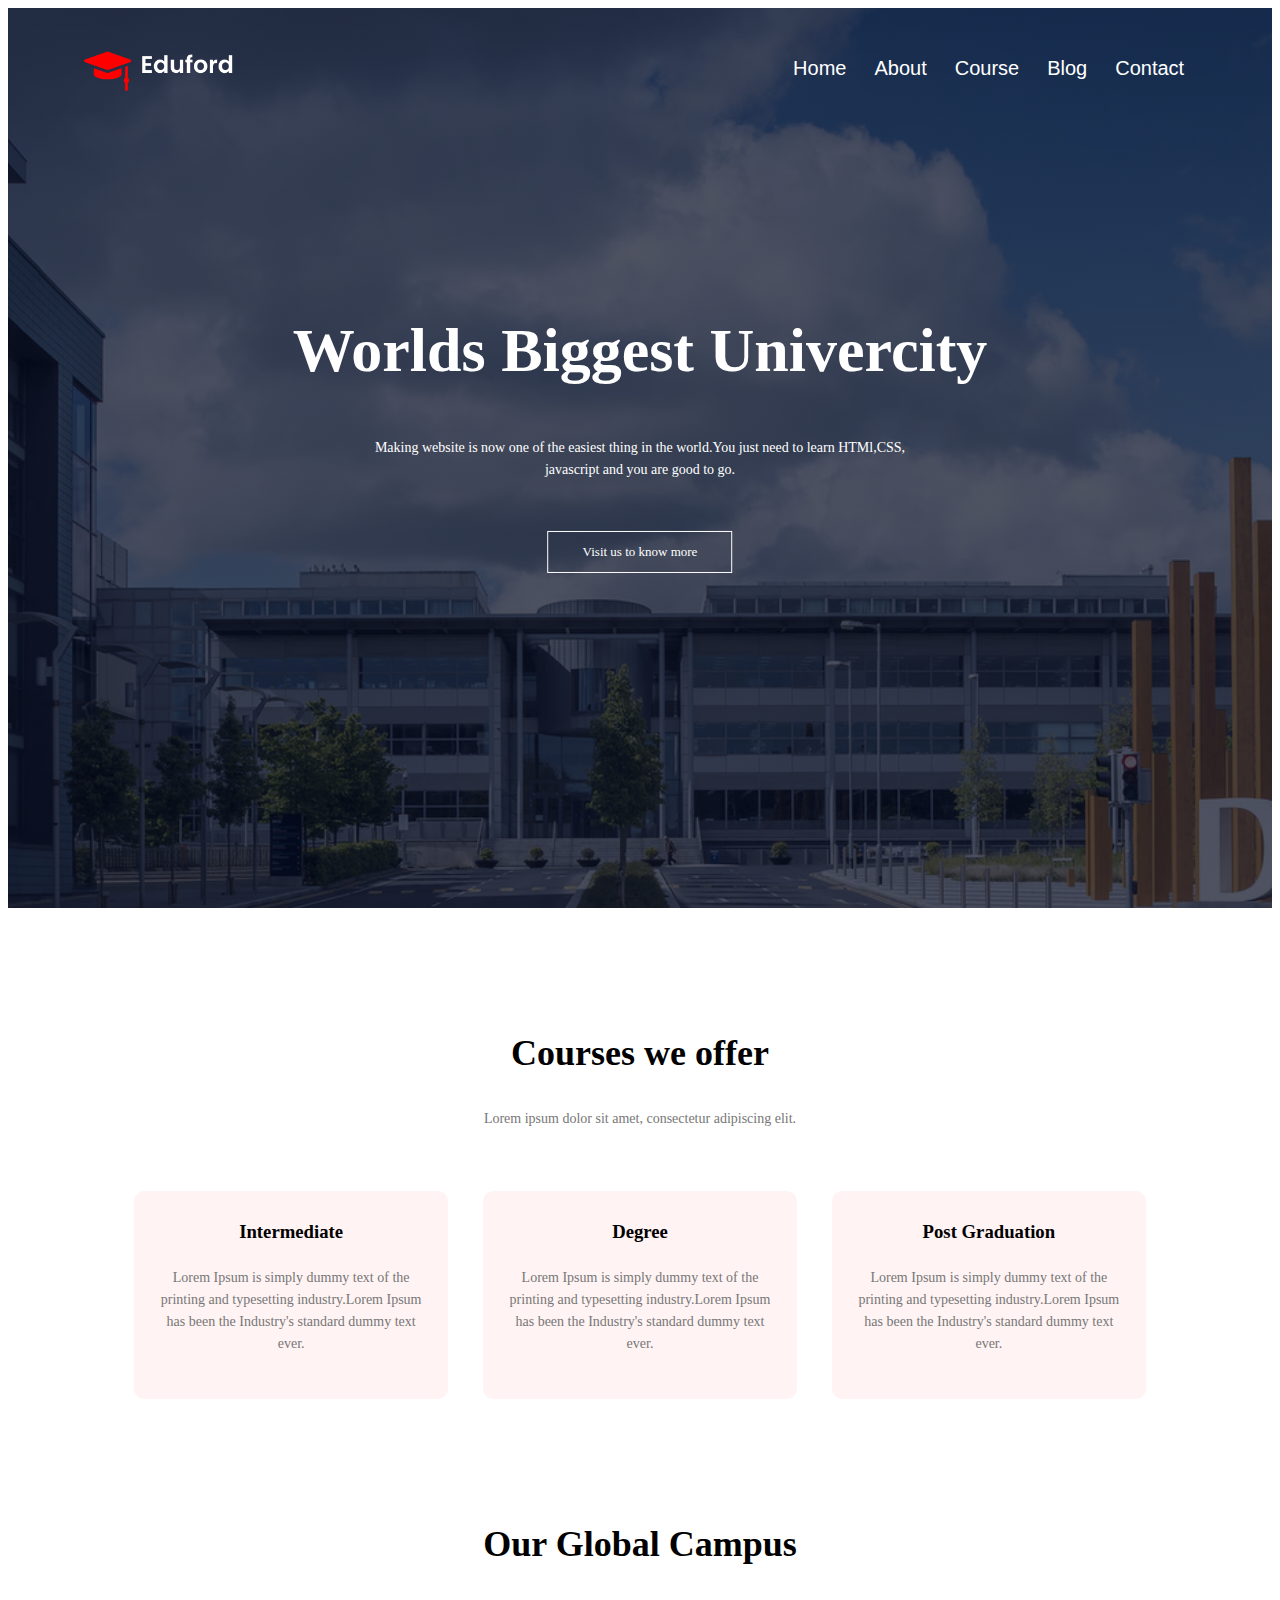
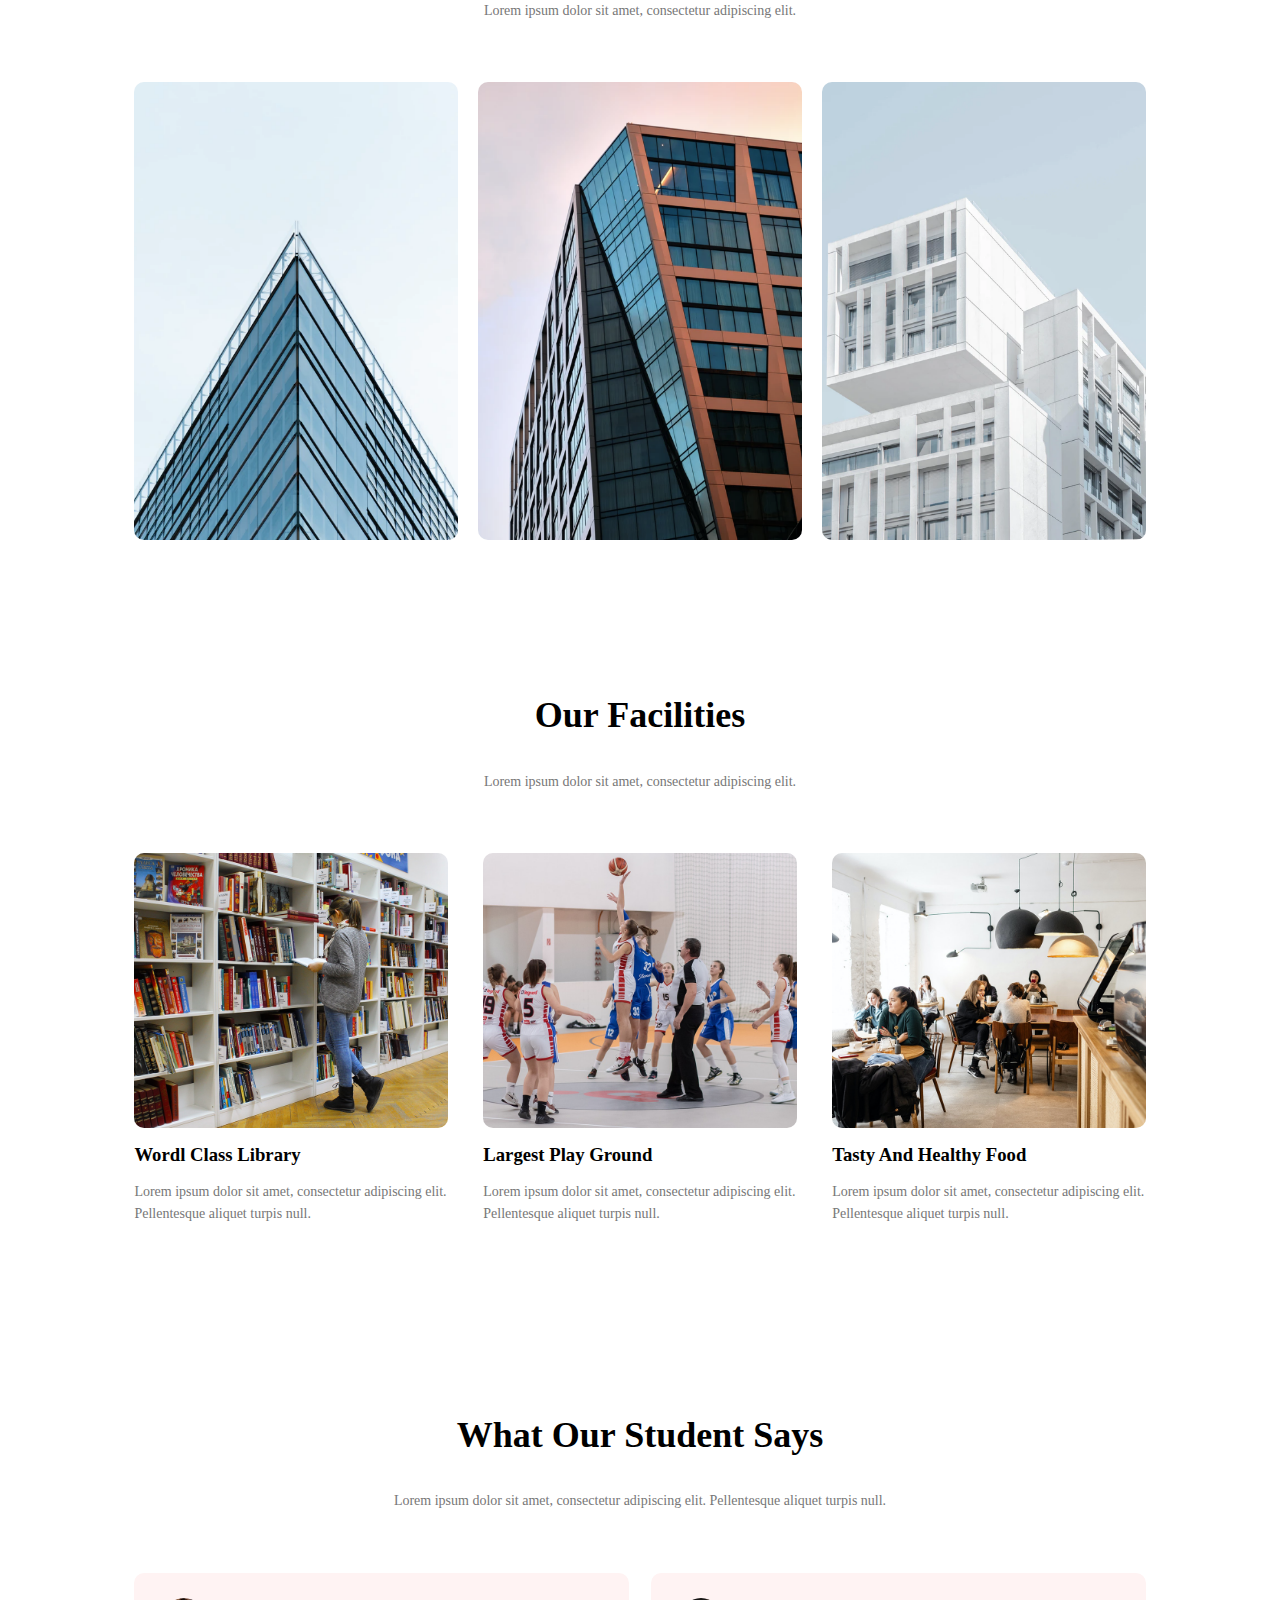
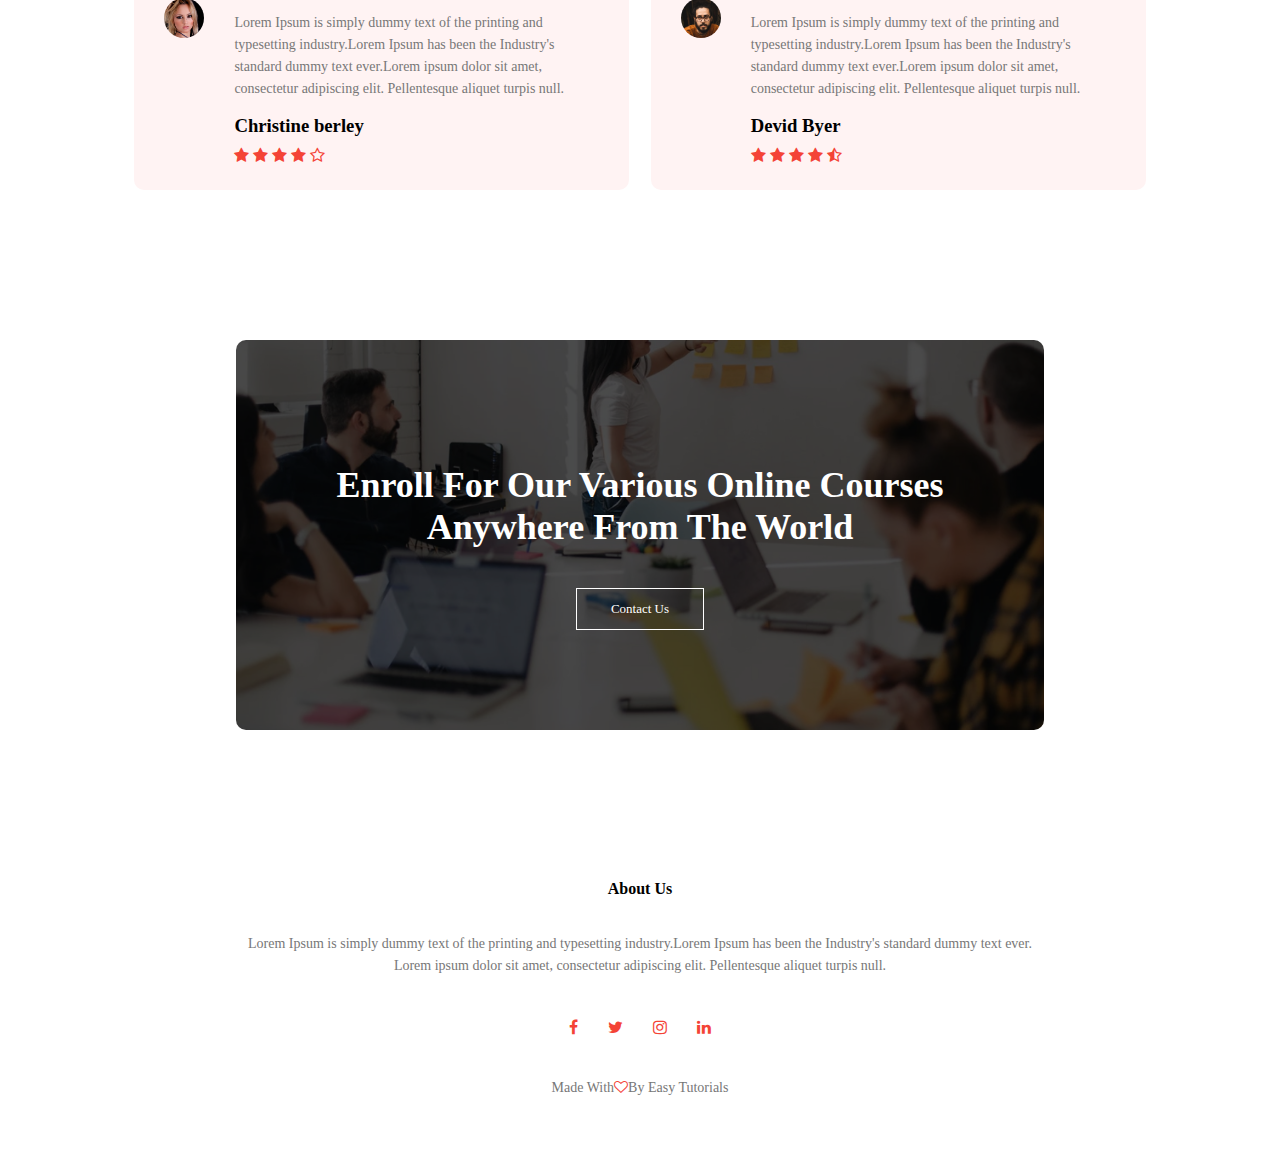
<file: index.html>
<html leng="en">
    <meta charset="UTF-8">
    <link rel="stylesheet" href="index.css" type="text/css">
    <meta name="viewport" content="width=device-width, user-scalable=no">
    <link rel="stylesheet" href="https://stackpath.bootstrapcdn.com/font-awesome/4.7.0/css/font-awesome.min.css">
    <head>
        <title>Univercity web-design</title>
    </head>
    <body>
        <div class="first">
            <nav>
                <a href="index.html"><img src="logo.png"></a>
                <div class="nav-links" id="navLinks">
                    <i class="fa fa-times" onclick="hideMenu()"></i>
                    <ul>
                        <li><a href="index.html">Home</a></li>
                        <li><a href="About.html">About</a></li>
                        <li><a href="Course.html">Course</a></li>
                        <li><a href="Blog.html">Blog</a></li>
                        <li><a href="Contact.html">Contact</a></li>
                    </ul>
                </div>
                <i class="fa fa-bars" onclick="showMenu()"></i>
            </nav>
            <div class="text">
                <h1>Worlds Biggest Univercity</h1>
                <p>Making website is now one of the easiest thing in the world.You 
                    just need to learn HTMl,CSS,<br>javascript and you are good to go.</p>
                    <a href="#" class="j1-btn">Visit us to know more</a>
                </p>
            </div>
        </div>
        <!-------course----->
        <div class="course">
            <h1>Courses we offer</h1>
            <P>Lorem ipsum dolor sit amet, consectetur adipiscing elit.</P>
        <div class="row">
            <div class="co-col">
                <h3>Intermediate</h3>
                <p>Lorem Ipsum is simply dummy text of the printing
					and typesetting industry.Lorem Ipsum has been the 
					Industry's standard dummy text ever.</p>
            </div>
            <div class="co-col">
                <h3>Degree</h3>
                <p>Lorem Ipsum is simply dummy text of the printing
					and typesetting industry.Lorem Ipsum has been the 
					Industry's standard dummy text ever.</p>
            </div>
            <div class="co-col">
                <h3>Post Graduation</h3>
                <p>Lorem Ipsum is simply dummy text of the printing
					and typesetting industry.Lorem Ipsum has been the 
					Industry's standard dummy text ever.</p>
            </div>
        </div>
        </div>
        <!---campus---------->
        <div class="campus">
            <h1>Our Global Campus</h1>
            <P>Lorem ipsum dolor sit amet, consectetur adipiscing elit.</P>
            <div class="row">
                <div class="cam-col">
                    <img src="london.png">
                    <div class="layer">
                        <h3>LONDON</h3>
                    </div>
                </div>
                <div class="cam-col">
                    <img src="newyork.png">
                    <div class="layer">
                        <h3>NEW YORK</h3>
                    </div>
                </div>
                <div class="cam-col">
                    <img src="washington.png">
                    <div class="layer">
                        <h3>WASHINGTON</h3>
                    </div>
                </div>
            </div>
        </div>
        <!------Facilities------->
        <div class="facilities">
            <h1>Our Facilities</h1>
            <p>Lorem ipsum dolor sit amet, consectetur adipiscing elit.</p>
            <div class="row">
                <div class="col-faci">
                    <img src="library.png">
                    <h3>Wordl Class Library</h3>
                    <p>Lorem ipsum dolor sit amet, consectetur adipiscing elit.
                        Pellentesque aliquet turpis null.
                    </p>
                </div>
                <div class="col-faci">
                    <img src="basketball.png">
                    <h3>Largest Play Ground</h3>
                    <p>Lorem ipsum dolor sit amet, consectetur adipiscing elit.
                        Pellentesque aliquet turpis null.
                    </p>
                </div>
                <div class="col-faci">
                    <img src="cafeteria.png">
                    <h3>Tasty And Healthy Food</h3>
                    <p>Lorem ipsum dolor sit amet, consectetur adipiscing elit.
                        Pellentesque aliquet turpis null.
                    </p>
                </div>
            </div>
        </div>
        <!---testimonials------->
            <div class="testimonials">
                <h1>What Our Student Says </h1>
                <p>Lorem ipsum dolor sit amet, consectetur adipiscing elit.
                Pellentesque aliquet turpis null.</p>
                <div class="row">
                    <div class="col-testi">
                        <img src="user1.jpg">
                        <div>
                            <P>Lorem Ipsum is simply dummy text of the printing
                                and typesetting industry.Lorem Ipsum has been the 
                                Industry's standard dummy text ever.Lorem ipsum dolor sit amet, consectetur adipiscing elit.
                                Pellentesque aliquet turpis null.</P>
                                <h3>Christine berley</h3>
                                <i class="fa fa-star"></i>
                                <i class="fa fa-star"></i>
                                <i class="fa fa-star"></i>
                                <i class="fa fa-star"></i>
                                <i class="fa fa-star-o"></i>
                        </div>

                    </div>
                    <div class="col-testi">
                        <img src="user2.jpg">
                        <div>
                            <P>Lorem Ipsum is simply dummy text of the printing
                                and typesetting industry.Lorem Ipsum has been the 
                                Industry's standard dummy text ever.Lorem ipsum dolor sit amet, consectetur adipiscing elit.
                                Pellentesque aliquet turpis null.</P>
                                <h3>Devid Byer</h3>
                                <i class="fa fa-star"></i>
                                <i class="fa fa-star"></i>
                                <i class="fa fa-star"></i>
                                <i class="fa fa-star"></i>
                                <i class="fa fa-star-half-o"></i>
                        </div>
                </div>
            </div>
            <!----call to action------>
            <div class="cta">
                <h1>Enroll For Our Various Online Courses<br>Anywhere From The World</h1>
                <a herf="#" class="j1-btn">Contact Us</a>

            </div>
            <!------footer------>
            <div class="footer">
                <h4>About Us</h4>
                <p>Lorem Ipsum is simply dummy text of the printing
                    and typesetting industry.Lorem Ipsum has been the 
                    Industry's standard dummy text ever.<br>Lorem ipsum dolor sit amet, consectetur adipiscing elit.
                    Pellentesque aliquet turpis null.</p>
                    <div class="icons">
                        <i class="fa fa-facebook"></i>
                        <i class="fa fa-twitter"></i>
                        <i class="fa fa-instagram"></i>
                        <i class="fa fa-linkedin"></i>
                    </div>
                    <p>Made With<i class="fa fa-heart-o"></i>By Easy Tutorials</p>
            </div>        
        <!------JavaScript for Toggle menu-------->
        <script>
            var navLinks = document.getElementById("navLinks");

            function showMenu(){
                navLinks.style.right = "0";
            }

            function hideMenu(){
                navLinks.style.right = "-210px";
            }
        </script>
    </body>
</html>
</file>
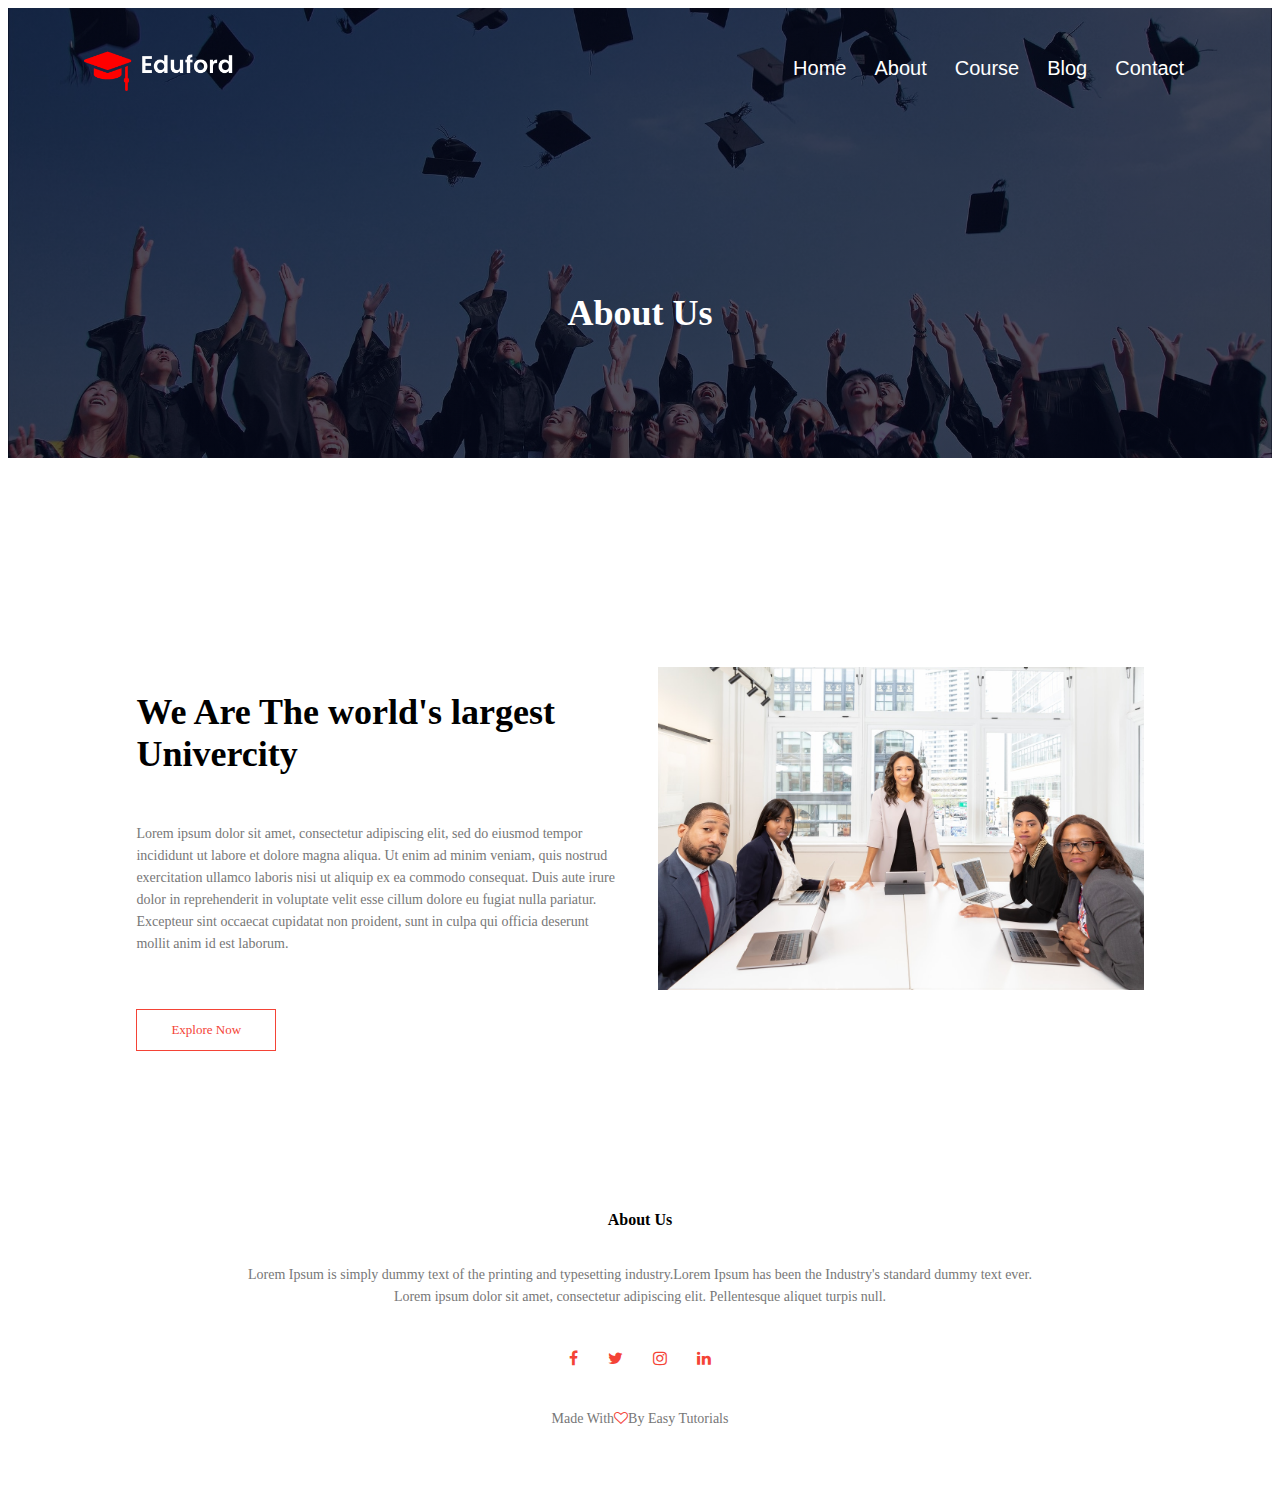
<file: About.html>
<html leng="en">
    <meta charset="UTF-8">
    <meta name="viewport" content="width=device-width, initial-scale=1.0">
    <link rel="stylesheet" href="index.css" type="text/css">
    <link rel="stylesheet" href="https://stackpath.bootstrapcdn.com/font-awesome/4.7.0/css/font-awesome.min.css">
    <head>
        <title>Univercity web-design</title>
    </head>
    <body>
        <div class="Sub-first">
            <nav>
                <a href="index.html"><img src="logo.png"></a>
                <div class="nav-links" id="navLinks">
                    <i class="fa fa-times" onclick="hideMenu()"></i>
                    <ul>
                        <li><a href="#">Home</a></li>
                        <li><a href="#">About</a></li>
                        <li><a href="#">Course</a></li>
                        <li><a href="#">Blog</a></li>
                        <li><a href="#">Contact</a></li>
                    </ul>
                </div>
                <i class="fa fa-bars" onclick="showMenu()"></i>
            </nav>
                <h1>About Us</h1>
                </p>
            </div>
            <!-----about us content----->
            <section class="about-us">
                <div class="row">
                    <div class="about-col">
                        <h1>We Are The world's largest Univercity</h1>
                        <p>Lorem ipsum dolor sit amet, consectetur adipiscing
                             elit, sed do eiusmod tempor incididunt ut labore 
                             et dolore magna aliqua. Ut enim ad minim veniam, 
                             quis nostrud exercitation ullamco laboris nisi ut
                              aliquip ex ea commodo consequat. Duis aute irure 
                              dolor in reprehenderit in voluptate velit esse 
                              cillum dolore eu fugiat nulla pariatur. Excepteur 
                              sint occaecat cupidatat non proident, sunt in culpa 
                              qui officia deserunt mollit anim id est laborum.</p>
                              <a href="#" class="j1-btn j2-btn">Explore Now</a>
                    </div>
                    <div class="about-col">
                        <img src="about.jpg">
                    </div>
                </div>
            </section>
       
       
            <!------footer------>
            <div class="footer">
                <h4>About Us</h4>
                <p>Lorem Ipsum is simply dummy text of the printing
                    and typesetting industry.Lorem Ipsum has been the 
                    Industry's standard dummy text ever.<br>Lorem ipsum dolor sit amet, consectetur adipiscing elit.
                    Pellentesque aliquet turpis null.</p>
                    <div class="icons">
                        <i class="fa fa-facebook"></i>
                        <i class="fa fa-twitter"></i>
                        <i class="fa fa-instagram"></i>
                        <i class="fa fa-linkedin"></i>
                    </div>
                    <p>Made With<i class="fa fa-heart-o"></i>By Easy Tutorials</p>
            </div>        
        <!------JavaScript for Toggle menu-------->
        <script>
            var navLinks = document.getElementById("navLinks");

            function showMenu(){
                navLinks.style.right = "0";
            }

            function hideMenu(){
                navLinks.style.right = "-210px";
            }
        </script>
    </body>
</html>
</file>
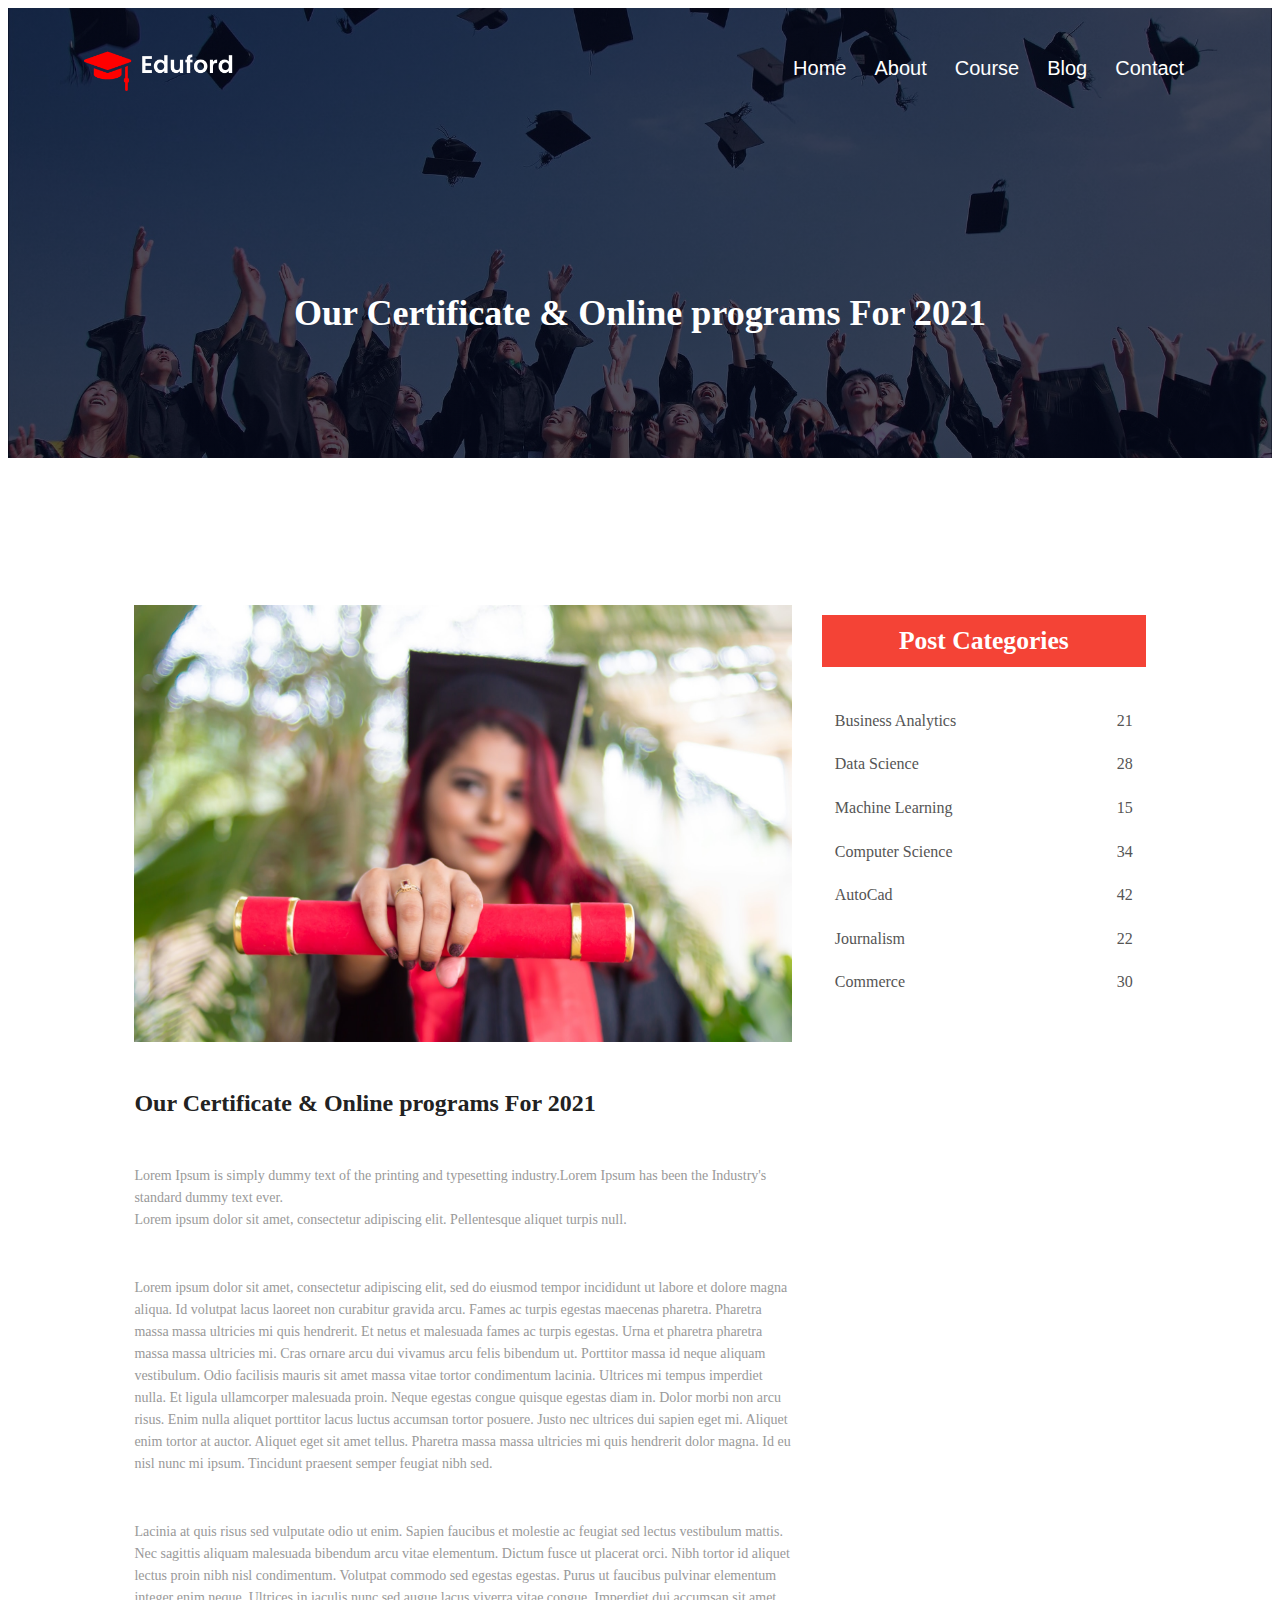
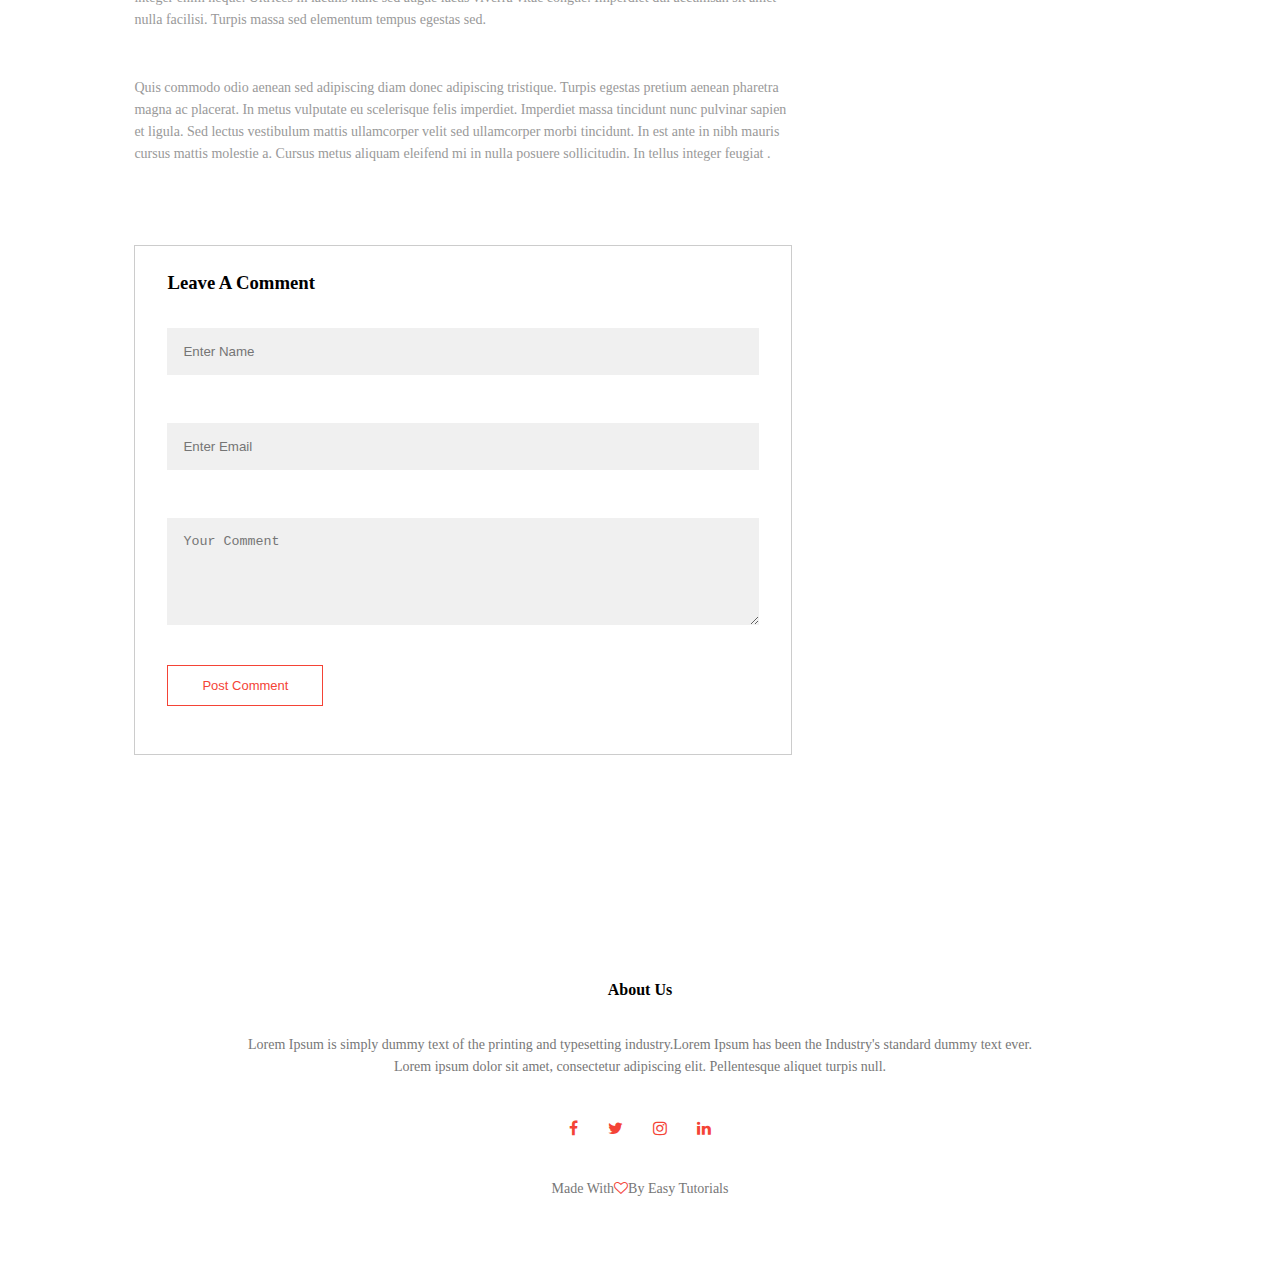
<file: Blog.html>
<html leng="en">
    <meta charset="UTF-8">
    <meta name="viewport" content="width=device-width, initial-scale=1.0">
    <link rel="stylesheet" href="index.css" type="text/css">
    <link rel="stylesheet" href="https://stackpath.bootstrapcdn.com/font-awesome/4.7.0/css/font-awesome.min.css">
    <head>
        <title>Univercity web-design</title>
    </head>
    <body>
        <div class="Sub-first">
            <nav>
                <a href="index.html"><img src="logo.png"></a>
                <div class="nav-links" id="navLinks">
                    <i class="fa fa-times" onclick="hideMenu()"></i>
                    <ul>
                        <li><a href="index.html">Home</a></li>
                        <li><a href="About.html">About</a></li>
                        <li><a href="Course.html">Course</a></li>
                        <li><a href="Blog.html">Blog</a></li>
                        <li><a href="Contact.html">Contact</a></li>
                    </ul>
                </div>
                <i class="fa fa-bars" onclick="showMenu()"></i>
            </nav>
                <h1>Our Certificate & Online programs For 2021</h1>
            </div>
           <!----Blog page content------>
           <section class="blog-c">
            <div class="row">
                <div class="blog-left">
                   <img src="certificate.jpg">
                   <h2>Our Certificate & Online programs For 2021</h2>
                   <p>Lorem Ipsum is simply dummy text of the printing
                    and typesetting industry.Lorem Ipsum has been the 
                    Industry's standard dummy text ever.<br>Lorem ipsum 
                    dolor sit amet, consectetur adipiscing elit.
                    Pellentesque aliquet turpis null.</p>
                    <br>
                    <p>Lorem ipsum dolor sit amet, consectetur adipiscing elit,
                         sed do eiusmod tempor incididunt ut labore et dolore magna
                          aliqua. Id volutpat lacus laoreet non curabitur gravida 
                          arcu. Fames ac turpis egestas maecenas pharetra. Pharetra 
                          massa massa ultricies mi quis hendrerit. Et netus et 
                          malesuada fames ac turpis egestas. Urna et pharetra 
                          pharetra massa massa ultricies mi. Cras ornare arcu 
                          dui vivamus arcu felis bibendum ut. Porttitor massa 
                          id neque aliquam vestibulum. Odio facilisis mauris sit 
                          amet massa vitae tortor condimentum lacinia. Ultrices mi 
                          tempus imperdiet nulla. Et ligula ullamcorper malesuada proin. 
                          Neque egestas congue quisque egestas diam in. Dolor morbi
                           non arcu risus. Enim nulla aliquet porttitor lacus luctus
                            accumsan tortor posuere. Justo nec ultrices dui sapien 
                            eget mi. Aliquet enim tortor at auctor. Aliquet eget 
                            sit amet tellus. Pharetra massa massa ultricies mi 
                            quis hendrerit dolor magna. Id eu nisl nunc mi ipsum.
                             Tincidunt praesent semper feugiat nibh sed.</p>
                             <br>
                             <p>Lacinia at quis risus sed vulputate odio ut enim. 
                                Sapien faucibus et molestie ac feugiat sed lectus 
                                vestibulum mattis. Nec sagittis aliquam malesuada 
                                bibendum arcu vitae elementum. Dictum fusce ut placerat
                                 orci. Nibh tortor id aliquet lectus proin nibh nisl 
                                 condimentum. Volutpat commodo sed egestas egestas.
                                  Purus ut faucibus pulvinar elementum integer enim neque.
                                   Ultrices in iaculis nunc sed augue lacus viverra vitae 
                                   congue. Imperdiet dui accumsan sit amet nulla facilisi.
                                    Turpis massa sed elementum tempus egestas sed. </p>
                                    <br>
                                    <p>Quis commodo odio aenean sed adipiscing diam donec 
                                        adipiscing tristique. Turpis egestas pretium aenean
                                         pharetra magna ac placerat. In metus vulputate eu 
                                         scelerisque felis imperdiet. Imperdiet massa tincidunt
                                          nunc pulvinar sapien et ligula. Sed lectus vestibulum 
                                          mattis ullamcorper velit sed ullamcorper morbi 
                                          tincidunt. In est ante in nibh mauris cursus mattis 
                                          molestie a. Cursus metus aliquam eleifend mi in nulla
                                           posuere sollicitudin. In tellus integer feugiat .</p>

                                            <div class="comment-box">
                                                <h3>Leave A Comment</h3>
                                                <form class="comment-form">
                                                    <input type="text" placeholder="Enter Name">
                                                    <input type="email" placeholder="Enter Email">
                                                    <textarea rows="5" placeholder="Your Comment"></textarea>
                                                    <button type="submit" class="j1-btn j2-btn">Post Comment</button>
                                                </form>
                                            </div>


                                        </div>
                <div class="blog-right">
                    <h3>Post Categories</h3>
                    <div><span>Business Analytics</span>
                        <span>21</span>
                    </div>
                    <div><span>Data Science</span>
                        <span>28</span>
                    </div>
                    <div><span>Machine Learning</span>
                        <span>15</span>
                    </div>
                    <div><span>Computer Science</span>
                        <span>34</span>
                    </div>
                    <div><span>AutoCad</span>
                    <sapn>42</sapn>
                    </div>
                    <div><span>Journalism</span>
                    <span>22</span>
                    </div>
                    <div><span>Commerce</span>
                    <span>30</span>
                    </div>
                </div>
            
            </div>
        </section>
            <div class="footer">
                <h4>About Us</h4>
                <p>Lorem Ipsum is simply dummy text of the printing
                    and typesetting industry.Lorem Ipsum has been the 
                    Industry's standard dummy text ever.<br>Lorem ipsum dolor sit amet, consectetur adipiscing elit.
                    Pellentesque aliquet turpis null.</p>
                    <div class="icons">
                        <i class="fa fa-facebook"></i>
                        <i class="fa fa-twitter"></i>
                        <i class="fa fa-instagram"></i>
                        <i class="fa fa-linkedin"></i>
                    </div>
                    <p>Made With<i class="fa fa-heart-o"></i>By Easy Tutorials</p>
            </div>        
        <!------JavaScript for Toggle menu-------->
        <script>
            var navLinks = document.getElementById("navLinks");

            function showMenu(){
                navLinks.style.right = "0";
            }

            function hideMenu(){
                navLinks.style.right = "-210px";
            }
        </script>
    </body>
</html>
</file>
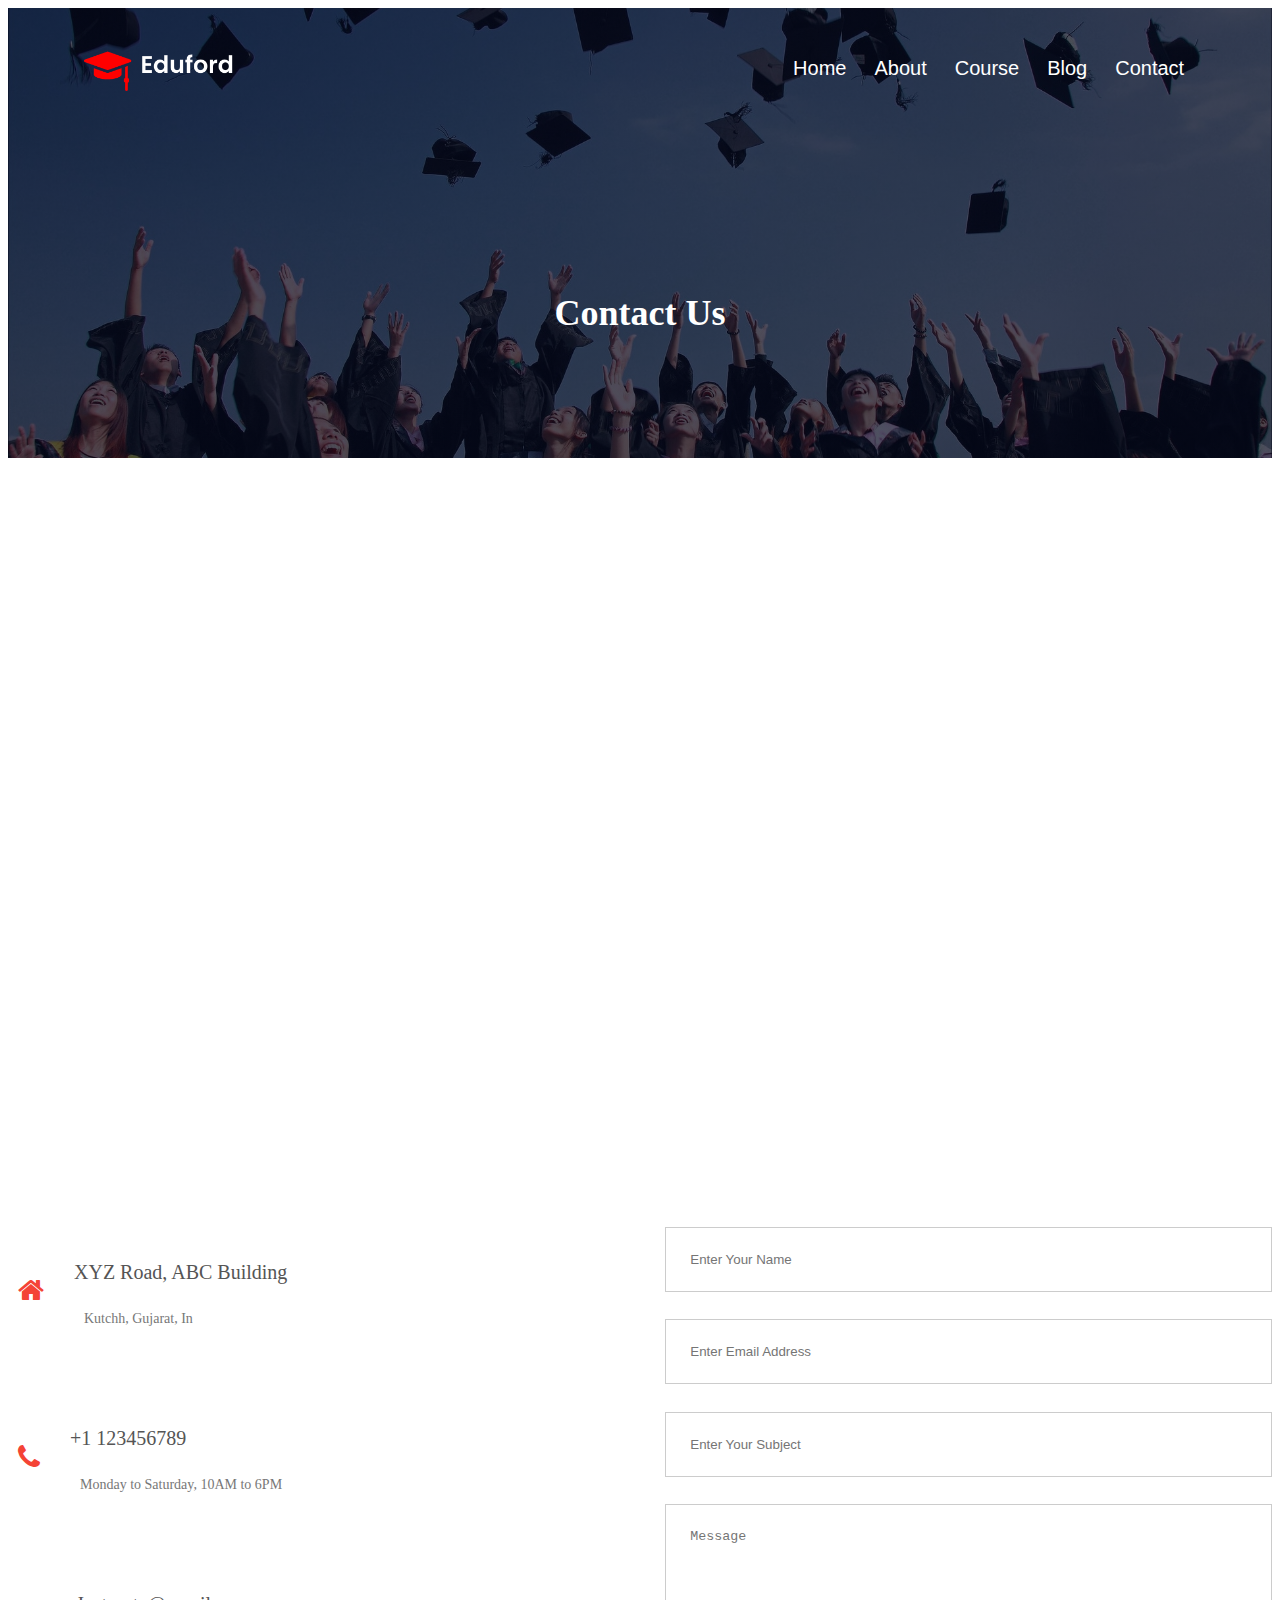
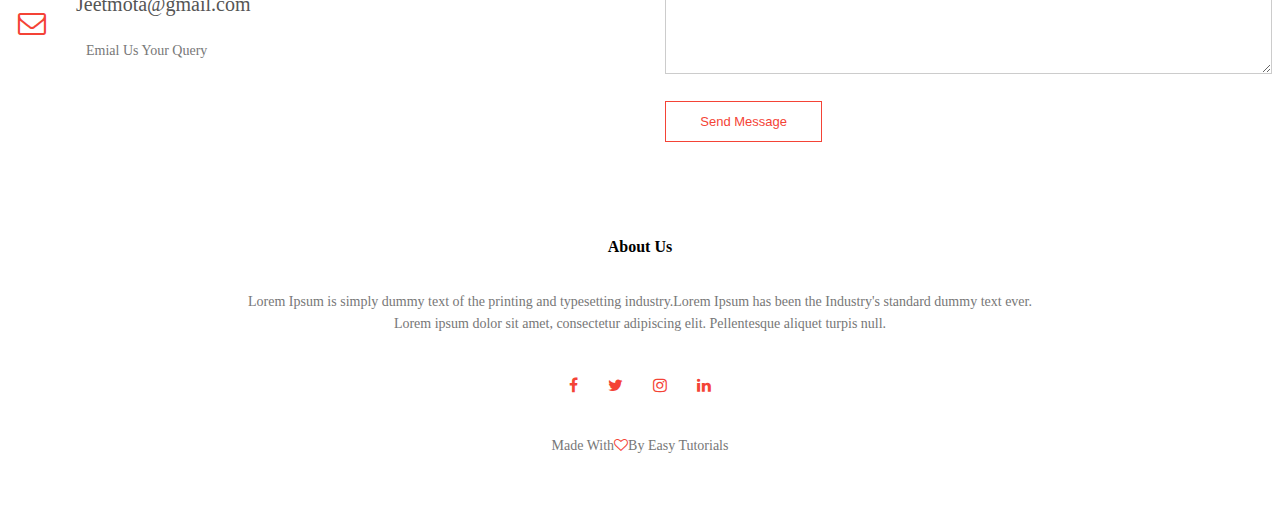
<file: Contact.html>
<html leng="en">
    <meta charset="UTF-8">
    <link rel="stylesheet" href="index.css" type="text/css">
    <meta name="viewport" content="width=device-width, initial-scale=1.0">  
    <link rel="stylesheet" href="https://stackpath.bootstrapcdn.com/font-awesome/4.7.0/css/font-awesome.min.css">
    <head>
        <title>Univercity web-design</title>
    </head>
    <body>
        <div class="Sub-first">
            <nav>
                <a href="index.html"><img src="logo.png"></a>
                <div class="nav-links" id="navLinks">
                    <i class="fa fa-times" onclick="hideMenu()"></i>
                    <ul>
                        <li><a href="index.html">Home</a></li>
                        <li><a href="About.html">About</a></li>
                        <li><a href="Course.html">Course</a></li>
                        <li><a href="Blog.html">Blog</a></li>
                        <li><a href="Contact.html">Contact</a></li>
                    </ul>
                </div>
                <i class="fa fa-bars" onclick="showMenu()"></i>
            </nav>
                <h1>Contact Us</h1>
                </p>
            </div>
            <!-----Contact Us----->
            <section class="location">
                <iframe src="https://www.google.com/maps/embed?pb=!1m18!1m12!1m3!1d3777314.414041291!2d68.68606922495081!3d22.399513691528988!2m3!1f0!2f0!3f0!3m2!1i1024!2i768!4f13.1!3m3!1m2!1s0x3959051f5f0ef795%3A0x861bd887ed54522e!2sGujarat!5e0!3m2!1sen!2sin!4v1701613000420!5m2!1sen!2sin" width="600" height="450" style="border:0;" allowfullscreen="" loading="lazy" referrerpolicy="no-referrer-when-downgrade"></iframe>
            </section>
            <section class="contact-us">
                <div class="row">
                    <div class="contact-col">
                        <div>
                            <i class="fa fa-home"></i>
                                <span><h5>XYZ Road, ABC Building</h5>
                                <p>Kutchh, Gujarat, In</p></span>
                        </div>
                    <div>
                        <i class="fa fa-Phone"></i>
                            <span><h5>+1 123456789</h5>
                            <p>Monday to Saturday, 10AM to 6PM</p></span>
                    </div>
                    <div>
                        <i class="fa fa-envelope-o"></i>
                            <span><h5>Jeetmota@gmail.com</h5>
                            <p>Emial Us Your Query</p></span>
                    </div>
                    </div>
                    <div class="contact-col">
    <form action="form-handler.php" method="post">
        <input type="Text" name="name" placeholder="Enter Your Name" required>
        <input type="email" name="email"placeholder="Enter Email Address" required>
        <input type="text" name="subject" placeholder="Enter Your Subject" required>
        <textarea rows="8" name="message" placeholder="Message" required></textarea>
        <button type="submit" class="j1-btn j2-btn">Send Message</button>
    </form>                        
         </div> 
              </div>
                    
            </section>
        
            <!------footer------>
            <div class="footer">
                <h4>About Us</h4>
                <p>Lorem Ipsum is simply dummy text of the printing
                    and typesetting industry.Lorem Ipsum has been the 
                    Industry's standard dummy text ever.<br>Lorem ipsum dolor sit amet, consectetur adipiscing elit.
                    Pellentesque aliquet turpis null.</p>
                    <div class="icons">
                        <i class="fa fa-facebook"></i>
                        <i class="fa fa-twitter"></i>
                        <i class="fa fa-instagram"></i>
                        <i class="fa fa-linkedin"></i>
                    </div>
                    <p>Made With<i class="fa fa-heart-o"></i>By Easy Tutorials</p>
            </div>        
        <!------JavaScript for Toggle menu-------->
        <script>
            var navLinks = document.getElementById("navLinks");

            function showMenu(){
                navLinks.style.right = "0";
            }

            function hideMenu(){
                navLinks.style.right = "-210px";
            }
        </script>
    </body>
</html>
</file>
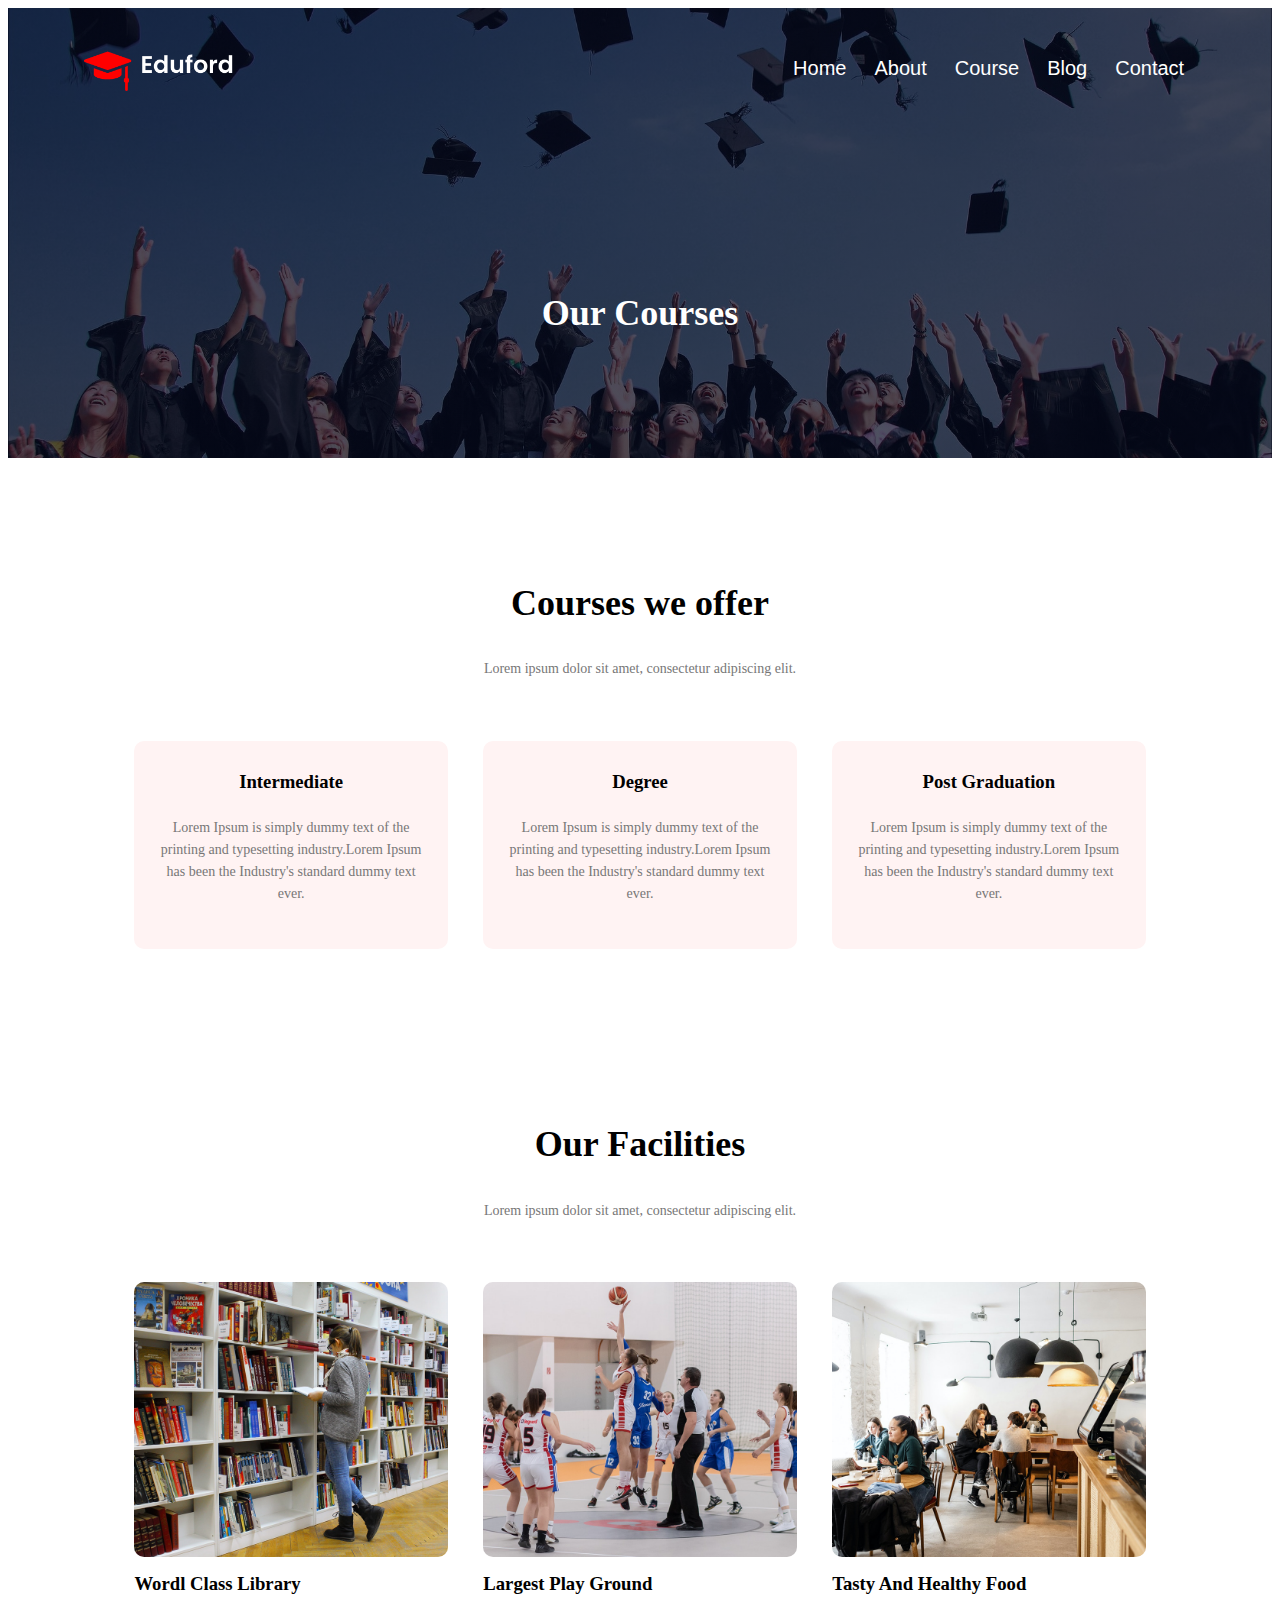
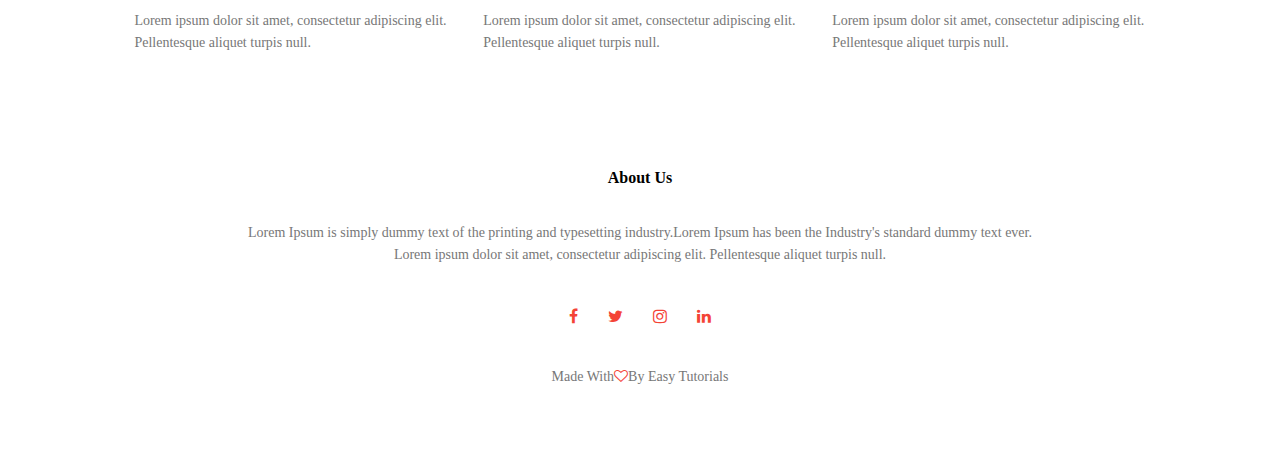
<file: Course.html>
<html leng="en">
    <meta charset="UTF-8">
    <meta name="viewport" content="width=device-width, initial-scale=1.0">
    <link rel="stylesheet" href="index.css" type="text/css">
    <link rel="stylesheet" href="https://stackpath.bootstrapcdn.com/font-awesome/4.7.0/css/font-awesome.min.css">
    <head>
        <title>Univercity web-design</title>
    </head>
    <body>
        <div class="Sub-first">
            <nav>
                <a href="index.html"><img src="logo.png"></a>
                <div class="nav-links" id="navLinks">
                    <i class="fa fa-times" onclick="hideMenu()"></i>
                    <ul>
                        <li><a href="index.html">Home</a></li>
                        <li><a href="About.html">About</a></li>
                        <li><a href="Course.html">Course</a></li>
                        <li><a href="Blog.html">Blog</a></li>
                        <li><a href="Contact.html">Contact</a></li>
                    </ul>
                </div>
                <i class="fa fa-bars" onclick="showMenu()"></i>
            </nav>
                <h1>Our Courses</h1>
                </p>
            </div>
            <!-----Course----->
            <div class="course">
                <h1>Courses we offer</h1>
                <P>Lorem ipsum dolor sit amet, consectetur adipiscing elit.</P>
            <div class="row">
                <div class="co-col">
                    <h3>Intermediate</h3>
                    <p>Lorem Ipsum is simply dummy text of the printing
                        and typesetting industry.Lorem Ipsum has been the 
                        Industry's standard dummy text ever.</p>
                </div>
                <div class="co-col">
                    <h3>Degree</h3>
                    <p>Lorem Ipsum is simply dummy text of the printing
                        and typesetting industry.Lorem Ipsum has been the 
                        Industry's standard dummy text ever.</p>
                </div>
                <div class="co-col">
                    <h3>Post Graduation</h3>
                    <p>Lorem Ipsum is simply dummy text of the printing
                        and typesetting industry.Lorem Ipsum has been the 
                        Industry's standard dummy text ever.</p>
                </div>
            </div>
            </div>
            <!---facilities------>
            <div class="facilities">
                <h1>Our Facilities</h1>
                <p>Lorem ipsum dolor sit amet, consectetur adipiscing elit.</p>
                <div class="row">
                    <div class="col-faci">
                        <img src="library.png">
                        <h3>Wordl Class Library</h3>
                        <p>Lorem ipsum dolor sit amet, consectetur adipiscing elit.
                            Pellentesque aliquet turpis null.
                        </p>
                    </div>
                    <div class="col-faci">
                        <img src="basketball.png">
                        <h3>Largest Play Ground</h3>
                        <p>Lorem ipsum dolor sit amet, consectetur adipiscing elit.
                            Pellentesque aliquet turpis null.
                        </p>
                    </div>
                    <div class="col-faci">
                        <img src="cafeteria.png">
                        <h3>Tasty And Healthy Food</h3>
                        <p>Lorem ipsum dolor sit amet, consectetur adipiscing elit.
                            Pellentesque aliquet turpis null.
                        </p>
                    </div>
                </div>
            </div>
            <!------footer------>
            <div class="footer">
                <h4>About Us</h4>
                <p>Lorem Ipsum is simply dummy text of the printing
                    and typesetting industry.Lorem Ipsum has been the 
                    Industry's standard dummy text ever.<br>Lorem ipsum dolor sit amet, consectetur adipiscing elit.
                    Pellentesque aliquet turpis null.</p>
                    <div class="icons">
                        <i class="fa fa-facebook"></i>
                        <i class="fa fa-twitter"></i>
                        <i class="fa fa-instagram"></i>
                        <i class="fa fa-linkedin"></i>
                    </div>
                    <p>Made With<i class="fa fa-heart-o"></i>By Easy Tutorials</p>
            </div>        
        <!------JavaScript for Toggle menu-------->
        <script>
            var navLinks = document.getElementById("navLinks");

            function showMenu(){
                navLinks.style.right = "0";
            }

            function hideMenu(){
                navLinks.style.right = "-210px";
            }
        </script>
    </body>
</html>
</file>
<file: index.css>
*body{
            margin:0;
            padding:0;
            box-sizing:border-box;
        }
        .first{
            min-height:100vh;
            width:100%;
            background-image: linear-gradient(rgba(4,9,30,0.7),rgba(4,9,30,0.7)), url(banner.png);
            background-position:center;
            background:cover;
            position:relative;
        }
        nav{
            display:flex;
            padding:2% 6%;
            justify-content:space-between;
            align-items:center;
        }
        nav img{
            width:150px;
        }
        .nav-links{
            flex:1;
            text-align:right;
        }
        .nav-links ul li{
            list-style: none;
            display:inline-block;
            padding:8px 12px;
            position:relative;
        }
        .nav-links ul li a{
            color:white;
            text-decoration:none;
            font-size:20px;
            font-family:'Franklin Gothic Medium', 'Arial Narrow', Arial, sans-serif;
        }
        .nav-links ul li::after{
            content:'';
            width:0%;
            height:2px;
            background:#f44336;
            display:block;
            margin:auto;
            transition: 0.5s;
        }
        .nav-links ul li:hover::after{
            width:100%;
            
        }
        .text{
            width:90%;
            color:#fff;
            position:absolute;
            top:50%;
            left:50%;
            transform:translate(-50%,-50%);
            text-align:center;
        }
        .text h1{
            font-size:62px;
        }
        .text p{
            margin:10px 0 40px;
            font-size:14px;
            color:#fff;
        }
        .j1-btn{
            display:inline-block;
            text-decoration:none;
            color:#fff;
            border:1px solid #fff;
            padding:12px 34px;
            font-size:13px;
            background:transparent;
            position:relative;
            cursor:pointer;
            
        }
        .j1-btn:hover{
            border:1px solid #F44336;
            background:#F44336;
            transition:1s;
        }
        nav .fa{
            display:none;
        }
        @media(max-width:700px){
            .text h1{
                font-size:20px;
            }
            .nav-links ul li{
                display:block;
            }
            .nav-links{
                position:fixed;
                background:#F44336;
                height:100vh;
                width:200px;
                top:0;
                right:-210px;
                text-align:left;
                z-index:2;
                transition:1s;
            }
            nav .fa{
                display:block;
                color:#fff;
                margin:10px;
                font-size:22px;
                cursor:pointer;
            }
            .nav-links ul{
                padding:30px;
            }
            .nav-links ul li::after{
                content:'';
                width:0%;
                height:1px;
                background:black;
                display:block;
                margin:auto;
                transition: 0.5s;
            }
            .nav-links ul li:hover::after{
                width:100%;
            }
        }
        /*-----course----*/
        .course{
            width:80%;
            margin:auto;
            text-align:center;
            padding-top:100px;
            
        }
        h1{
            font-size:36px;
            font-weight:600;
        }
        P{
            color:#777;
            font-size:14px;
            font-weight:300;
            line-height:22px;
            padding:10px;
        }
        .row{
            margin-top:5%;
            display:flex;
            justify-content: space-between;
        }
        .co-col{
            flex-basis:31%;
            background:#fff3f3;
            border-radius:10px;
            margin-bottom:5%;
            padding:20px 12px;
            box-sizing:border-box;  
        }
        h3{
            text-align:center;
            font-weight:600;
            margin:10px 0;  
        }
        .co-col:hover{
            box-shadow:0 0 20px 0px rgba(0,0,0,0.2);
            transition:0.5s;
        }
        @media(max-width:700px){
            .row{
                flex-direction: column;
        
            }
        }
        /*-------campus-----*/
        .campus{
            width:80%;
            margin:auto;
            text-align:center;
            padding-top:50px;
        
        }
        .cam-col{
           flex-basis:32%;
           border-radius:10px;
           margin-bottom:30px;
           position:relative;
           overflow:hidden;
        }
        .cam-col img{
            width:100%;
            display:block;
        }
        .layer{
            background:transparent;
            height:100%;
            width:100%;
            position:absolute;
            top:0;
            left:0;
            transition: 0.5s;
        }
        .layer:hover{
            background: rgba(226,0,0,0.7);
        
        }
        .layer h3{
            width:100%;
            font-weight:500;
            color:#fff;
            font-size:26px;
            bottom:0;
            left:50%;
            transform:translateX(-50%);
            position:absolute; 
            opacity:0;
            transition: 0.5s; 
        }
        .layer:hover h3{
            bottom:49%;
            opacity:1;
        }
        /*-----facilities----*/
        .facilities{
            text-align: center;
            width:80%;
            margin:auto;
            padding-top:100px;
        }
        .col-faci{
            flex-basis:31%;
            border-radius:10px;
            margin-bottom:5%;
            text-align:left;
        }
        .col-faci img{
            width:100%;
            border-radius:10px; 
        
        }
        .col-faci p{
            padding:0;
        }
        .col-faci h3{
            margin-top:16px;
            margin-bottom: 15px;
            text-align:left;
        }
        /*-----testimonials----*/
        .testimonials{
            width:80%;
            margin:auto;
            padding-top:100px;
            text-align:center;
        }
        .col-testi{
            flex-basis:44%;
            border-radius:10px;
            margin-bottom:5%;
            text-align:left;
            background:#fff3f3;
            padding:25px;
            cursor:pointer;
            display:flex;
        }
        .col-testi img{
            height:40px;
            margin-left:5px;
            margin-right:30px;
            border-radius:50%;
        }
        .col-testi p{
            padding:0;
        }
        .col-testi h3{
            margin-top:15px;
            text-align:left;
        }
        .col-testi .fa{
            color:#f44336;
        }
        @media(max-width:700px){
            .col-testi img{
                margin-left:0;
                margin-right:15px
            }
        }
        /*----call to action---*/
        .cta{
            margin:100px auto;
            width:80%;
            background-image: linear-gradient(rgba(0,0,0,0.7),rgba(0,0,0,0.7)),url(banner2.jpg);
            background-position: center;
            background-size:cover;
            border-radius:10px;
            text-align:center;
            padding:100px 0;
        }
        .cta h1{
        
            color:#fff;
            margin-bottom:40px;
            padding:0;
        }
        @media(max-width:700px){
            .cta h1{
                font-size:24px;
            }
        
        }
        /*--footer--*/
        .footer{
            width:100%;
            text-align:center;
            padding:30px 0;
        }
        .footer h4{
            margin-bottom:25px;
            margin-top:20px;
            font-weight:600;    
        }
        .icons .fa{
            color:#f44336;
            margin:0 13px;
            cursor:pointer;
            padding:18px 0;
        }
        .fa-heart-o{
            color:#f44336;
        }
        /*----about us page---*/
        .Sub-first{
            height:50vh;
            width:100%;
            background:linear-gradient(rgba(4,9,30,0.7),rgba(4,9,30,0.7)),url(background.jpg);
            background-position: center;
            background-size:cover;
            text-align:center;
            color:#fff;
        }
        .Sub-first h1{
            margin-top:10rem;
        }
        .about-us{
            width:80%;
            margin:auto;
            padding-top:8rem;
            padding-bottom:5rem;
        }
        .about-col{
            flex-basis:48%;
            padding:30px 2px;
        }
        .about-col img{
            width:100%;
        }
        .about-us h1{
            padding-top:0;
        }
        .about-us p{
            padding:1.5rem 0 2.5rem;
        }
        .j2-btn{
            border:1px solid #f44336;
            background: transparent;
            color:#f44336;
            transition:0.5s;
        }
        .j2-btn:hover{
            color:white;
        }
        /*-------Blog-content----*/
        .blog-c{
            width:80%;
            margin:auto;
            padding:6rem 0;
        }
        .blog-left{
            flex-basis:65%;
        }
        .blog-left img{
            width:100%;
        }
        .blog-left h2{
            color:#222;
            font-weight: 600;
            margin:3rem 0;
           transition: 0.5s;
        
        }
        .blog-left h2:hover{
            color:#f44336;
        }
        .blog-left p{
            color:#999;
            padding:0;
        }
        .blog-right{
            flex-basis:32%;
        
        }
        .blog-right h3{
            background: #f44336;
            color:#fff;
            padding:0.7rem 0;
            font-size:1.6rem;
            margin-bottom:2rem;
        }
        .blog-right div{
            display:flex;
            align-items: center;
            justify-content: space-between;
            color:#555;
            padding:0.8rem;
            box-sizing: border-box;
        }
        .comment-box{
        border: 1px solid #ccc;
        margin:5rem 0;
        padding:1rem 2rem;
        }
        .comment-box h3{
            text-align:left;
        }
        .comment-form input, .comment-form textarea{
            width:100%;
            padding:1rem;
            margin:1.5rem 0;
            box-sizing: border-box;
            border:none;
            outline:none;
            background: #f0f0f0;;
        }
        .comment-form button{
            margin:1rem 0;  
        }
        @media(max-width:700px){
            .Sub-first h1{
                font-size: 1.7rem;
            }
        }
        /*------Contact Us page------*/
        .location{
            width:80%;
            margin:auto;
            padding:8rem 0;
        }
        .location iframe{
            width:100%;
        }
       .contact-us{
        width:100%;
        margin:auto;
       }
       .contact-col{
        flex-basis:48%;
        margin-bottom:30px; 
       }
       .contact-col div{
        display:flex;
        align-items:center;
        margin-bottom:40px;
       }
       .contact-col div .fa{
        font-size:28px;
        color:#f44336;
        margin:10px;
        margin-right:30px;
       }
       .contatc-col div p{
        padding:0;
       }
       .contact-col div h5{
        font-size:20px;
        margin-bottom:0.5rem;
        color:#555;
        font-weight: 400;
       }
    .contact-col input, .contact-col textarea{
        width:100%;
        padding:1.5rem;
        margin-bottom:1.7rem;
        outline:none;
        border:0.1rem solid #ccc;
        box-sizing:border-box;
    }
</file>
